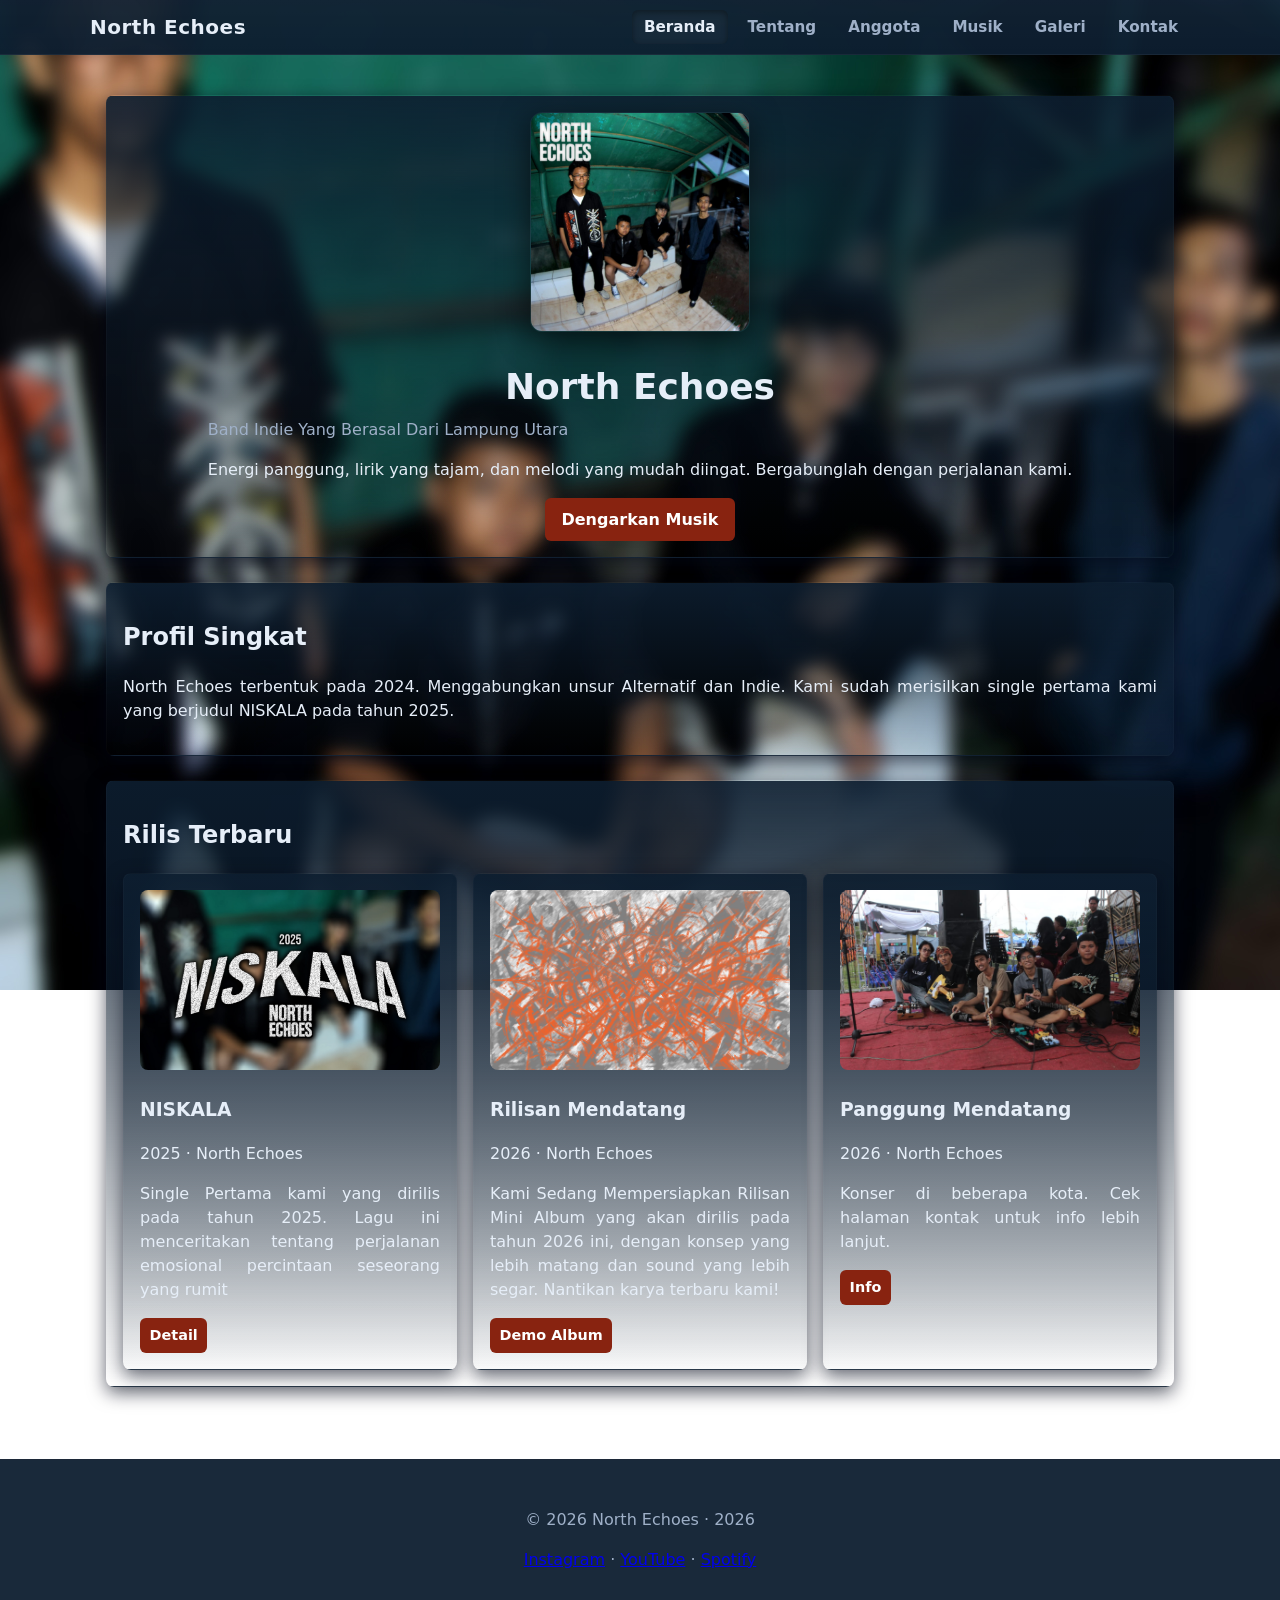
<file: index.html>
<!doctype html>
    <html lang="id">
    <head>
        <meta charset="utf-8" />
        <meta name="viewport" content="width=device-width,initial-scale=1" />
        <title>North Echoes — Beranda</title>
        <meta
        name="description"
        content="Profil resmi North Echoes. Musik, anggota, galeri, dan kontak."
        />
        <link rel="stylesheet" href="style.css" />
    </head>
    <body>
        <header class="site-header" role="banner">
        <div class="container header-inner">
            <a class="brand" href="index.html">North Echoes</a>
            <button
            id="nav-toggle"
            class="nav-toggle"
            aria-label="Buka navigasi"
            aria-expanded="false"
            >
            ☰
            </button>
            <nav
            id="main-nav"
            class="main-nav"
            role="navigation"
            aria-label="Navigasi utama"
            >
            <ul>
                <li><a href="index.html" class="nav-link">Beranda</a></li>
                <li><a href="about.html" class="nav-link">Tentang</a></li>
                <li><a href="members.html" class="nav-link">Anggota</a></li>
                <li><a href="music.html" class="nav-link">Musik</a></li>
                <li><a href="gallery.html" class="nav-link">Galeri</a></li>
                <li><a href="contact.html" class="nav-link">Kontak</a></li>
            </ul>
            </nav>
        </div>
        </header>

        <main class="container" role="main">
        <section class="hero card" aria-labelledby="hero-title">
            <div class="hero-inner">
            <img src="assets/img/PROFIL.jpg" alt="Foto band" />
            <div>
                <h1 id="hero-title">North Echoes</h1>
                <p class="tagline">Band Indie Yang Berasal Dari Lampung Utara</p>
                <p>
                Energi panggung, lirik yang tajam, dan melodi yang mudah diingat.
                Bergabunglah dengan perjalanan kami.
                </p>
                <a class="btn" href="https://open.spotify.com/track/5l24ja6qJP7RDgWS2ZbBqb?si=5c64fa61a758483d" target="_blank" rel="noopener noreferrer">Dengarkan Musik</a>
            </div>
            </div>
        </section>

        <section class="card" aria-labelledby="intro-title">
            <h2 id="intro-title">Profil Singkat</h2>
            <p>
            North Echoes terbentuk pada 2024. Menggabungkan unsur Alternatif dan Indie. Kami sudah merisilkan single pertama kami yang berjudul NISKALA pada tahun 2025.
            </p>
        </section>

        <section class="card" aria-labelledby="release-title">
            <h2 id="release-title">Rilis Terbaru</h2>
            <div class="grid">
            <article class="card release">
                <img
                src="assets/img/COVER CD NORTH.jpg"
                alt="Cover album"
                style="
                    width: 100%;
                    height: 180px;
                    object-fit: cover;
                    border-radius: 8px;
                "
                />
                <div>
                <h3>NISKALA</h3>
                <p class="muted">2025 · North Echoes</p>
                <p>
                    Single Pertama kami yang dirilis pada tahun 2025. Lagu ini menceritakan tentang perjalanan emosional percintaan seseorang yang rumit
                </p>
                <a class="btn small" href="https://open.spotify.com/track/5l24ja6qJP7RDgWS2ZbBqb?si=5c64fa61a758483d" target="_blank" rel="noopener noreferrer">Detail</a>
                </div>
            </article>

            <article class="card release">
                <img
                src="assets/img/ab.png"
                alt="Cover album"
                style="
                    width: 100%;
                    height: 180px;
                    object-fit: cover;
                    border-radius: 8px;
                "
                />
                <h3>Rilisan Mendatang</h3>
                <p class="muted">2026 · North Echoes</p>
                <p>
                Kami Sedang Mempersiapkan Rilisan Mini Album yang akan dirilis pada tahun 2026 ini, dengan konsep yang lebih matang dan sound yang lebih segar. Nantikan karya terbaru kami!
                </p>
                <a class="btn small" href="music.html">Demo Album</a>
            </article>

            <article class="card release">
                <img
                src="assets/img/tur.jpeg"
                alt="Foto tur"
                style="
                    width: 100%;
                    height: 180px;
                    object-fit: cover;
                    border-radius: 8px;
                "
                />
                <h3>Panggung Mendatang</h3>
                <p class="muted">2026 · North Echoes</p>
                <p>Konser di beberapa kota. Cek halaman kontak untuk info lebih lanjut.</p>
                <a class="btn small" href="contact.html">Info</a>
            </article>
            </div>
        </section>
        </main>

        <footer class="site-footer" role="contentinfo">
        <div class="container">
            <p style="text-align: center;">© <span id="year"></span> North Echoes · 2026</p>
            <div class="socials" aria-label="Tautan sosial">
            <a href="https://www.instagram.com/northechoes" target="_blank" aria-label="Instagram">Instagram</a> ·
            <a href="https://www.youtube.com/@Northechoesofficial" target="_blank" aria-label="YouTube">YouTube</a> ·
            <a href="https://open.spotify.com/artist/06h4cviSYvKO4dbQOSNvBO?si=otBNqKcARnS9hMV6UJ-RwA" target="_blank" aria-label="Spotify">Spotify</a>
            </div>
        </div>
        </footer>

        <script src="main.js"></script>
    </body>
    </html>
</file>
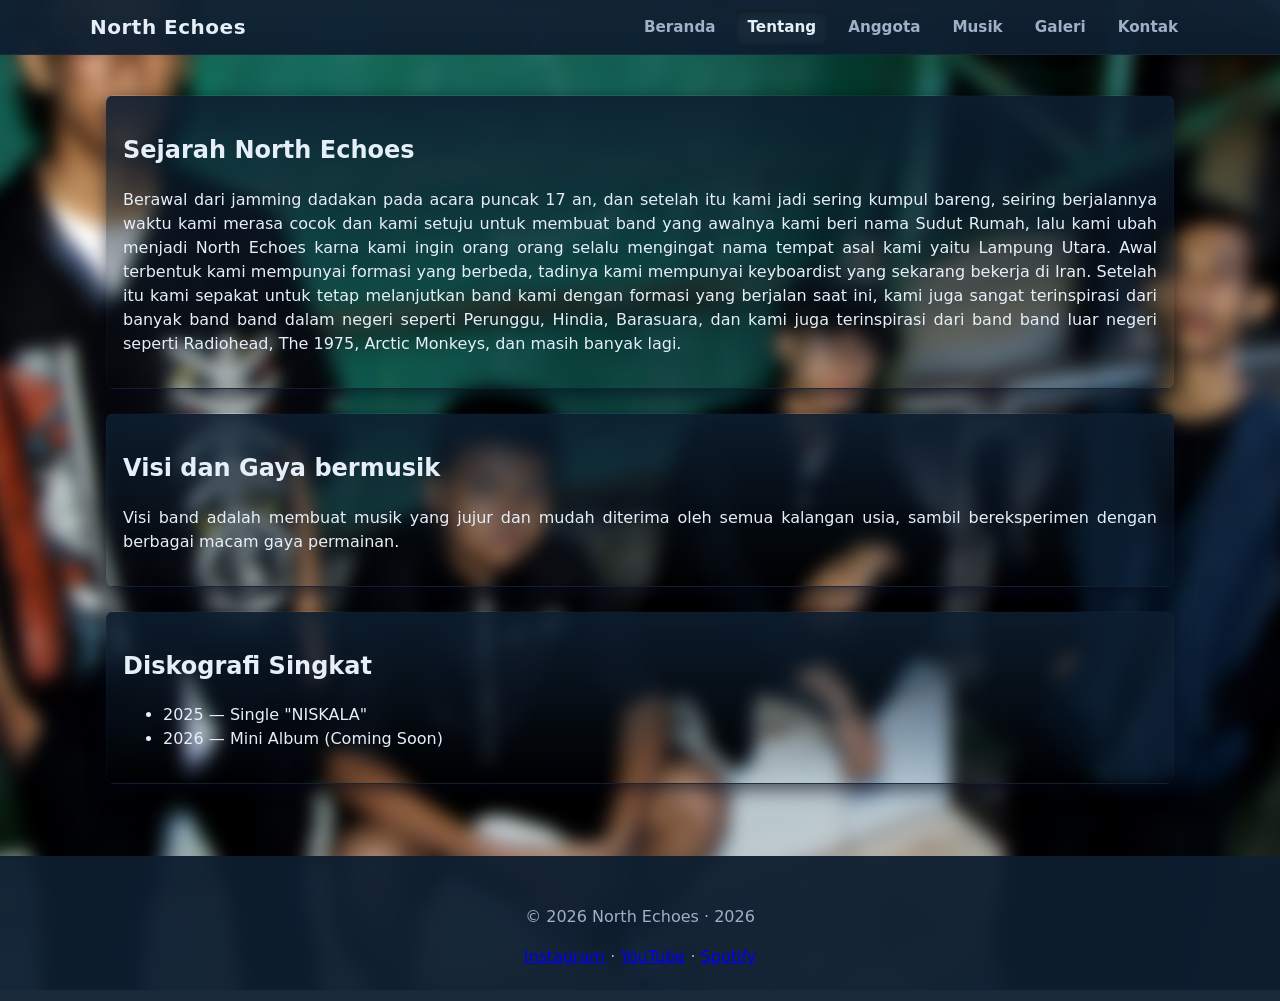
<file: about.html>
<!doctype html>
    <html lang="id">
    <head>
        <meta charset="utf-8" />
        <meta name="viewport" content="width=device-width,initial-scale=1" />
        <title>North Echoes — Tentang</title>
        <meta name="description" content="Sejarah dan visi North Echoes" />
        <link rel="stylesheet" href="style.css" />
    </head>
    <body>
        <header class="site-header">
        <div class="container header-inner">
            <a class="brand" href="index.html">North Echoes</a>
            <button
            id="nav-toggle"
            class="nav-toggle"
            aria-label="Buka navigasi"
            aria-expanded="false"
            >
            ☰
            </button>
            <nav id="main-nav" class="main-nav" aria-label="Navigasi utama">
            <ul>
                <li><a href="index.html" class="nav-link">Beranda</a></li>
                <li><a href="about.html" class="nav-link">Tentang</a></li>
                <li><a href="members.html" class="nav-link">Anggota</a></li>
                <li><a href="music.html" class="nav-link">Musik</a></li>
                <li><a href="gallery.html" class="nav-link">Galeri</a></li>
                <li><a href="contact.html" class="nav-link">Kontak</a></li>
            </ul>
            </nav>
        </div>
        </header>

        <main class="container">
        <section class="card">
            <h1>Sejarah North Echoes</h1>
            <p>
            Berawal dari jamming dadakan pada acara puncak 17 an, dan setelah itu kami jadi sering kumpul bareng, seiring berjalannya waktu kami merasa cocok dan kami setuju untuk membuat band yang awalnya kami beri nama Sudut Rumah, lalu kami ubah menjadi North Echoes karna kami ingin orang orang selalu mengingat nama tempat asal kami yaitu Lampung Utara. Awal terbentuk kami mempunyai formasi yang berbeda, tadinya kami mempunyai keyboardist yang sekarang bekerja di Iran. Setelah itu kami sepakat untuk tetap melanjutkan band kami dengan formasi yang berjalan saat ini, kami juga sangat terinspirasi dari banyak band band dalam negeri seperti Perunggu, Hindia, Barasuara, dan kami juga terinspirasi dari band band luar negeri seperti Radiohead, The 1975, Arctic Monkeys, dan masih banyak lagi.
            </p>
        </section>

        <section class="card">
            <h2>Visi dan Gaya bermusik</h2>
            <p>
            Visi band adalah membuat musik yang jujur dan mudah diterima oleh semua kalangan usia, sambil
            bereksperimen dengan berbagai macam gaya permainan.
            </p>
        </section>

        <section class="card">
            <h2>Diskografi Singkat</h2>
            <ul>
            <li>2025 — Single "NISKALA"</li>
            <li>2026 — Mini Album (Coming Soon)</li>
            </ul>
        </section>
        </main>

        <footer class="site-footer" role="contentinfo">
        <div class="container">
            <p style="text-align: center;">© <span id="year"></span> North Echoes · 2026</p>
            <div class="socials" aria-label="Tautan sosial">
            <a href="https://www.instagram.com/northechoes" target="_blank" aria-label="Instagram">Instagram</a> ·
            <a href="https://www.youtube.com/@Northechoesofficial" target="_blank" aria-label="YouTube">YouTube</a> ·
            <a href="https://open.spotify.com/artist/06h4cviSYvKO4dbQOSNvBO?si=otBNqKcARnS9hMV6UJ-RwA" target="_blank" aria-label="Spotify">Spotify</a>
            </div>
        </div>
        </footer>

        <script src="main.js"></script>
    </body>
    </html>
</file>
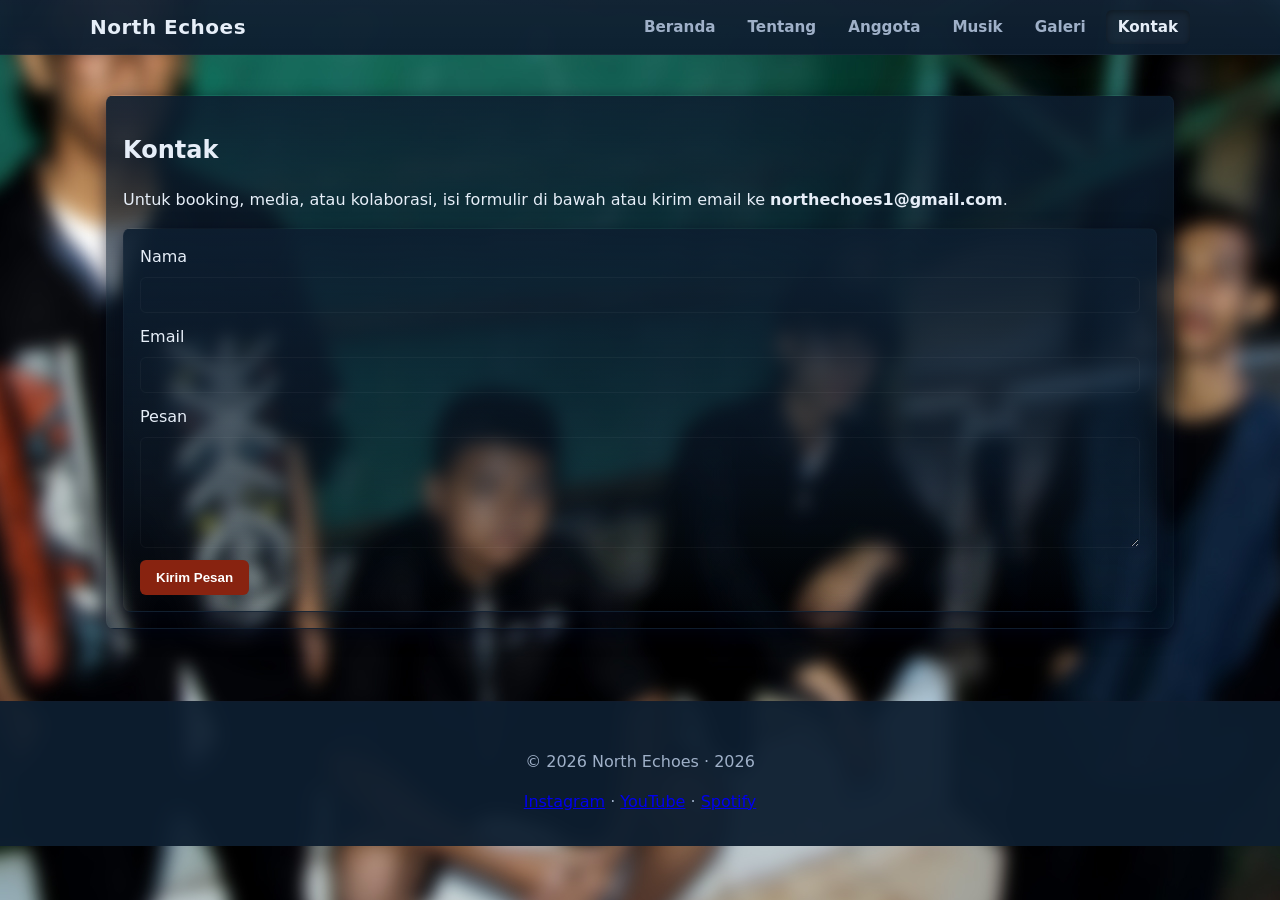
<file: contact.html>
<!doctype html>
    <html lang="id">
    <head>
        <meta charset="utf-8" />
        <meta name="viewport" content="width=device-width,initial-scale=1" />
        <title>North Echoes — Kontak</title>
        <meta
        name="description"
        content="Hubungi North Echoes untuk booking, media, atau kolaborasi"
        />
        <link rel="stylesheet" href="style.css" />
    </head>
    <body>
        <header class="site-header">
        <div class="container header-inner">
            <a class="brand" href="index.html">North Echoes</a>
            <button
            id="nav-toggle"
            class="nav-toggle"
            aria-label="Buka navigasi"
            aria-expanded="false"
            >
            ☰
            </button>
            <nav id="main-nav" class="main-nav" aria-label="Navigasi utama">
            <ul>
                <li><a href="index.html" class="nav-link">Beranda</a></li>
                <li><a href="about.html" class="nav-link">Tentang</a></li>
                <li><a href="members.html" class="nav-link">Anggota</a></li>
                <li><a href="music.html" class="nav-link">Musik</a></li>
                <li><a href="gallery.html" class="nav-link">Galeri</a></li>
                <li><a href="contact.html" class="nav-link">Kontak</a></li>
            </ul>
            </nav>
        </div>
        </header>

        <main class="container">
        <section class="card">
            <h1>Kontak</h1>
            <p>
            Untuk booking, media, atau kolaborasi, isi formulir di bawah atau
            kirim email ke <strong>northechoes1@gmail.com</strong>.
            </p>

            <form
            class="card"
            method="post"
            action="https://formspree.io/f/meedappz"

            aria-label="Formulir kontak"
            >
            <div class="form-row">
                <label for="name">Nama</label>
                <input id="name" name="name" type="text" required />
            </div>

            <div class="form-row">
                <label for="email">Email</label>
                <input id="email" name="email" type="email" required />
            </div>

            <div class="form-row">
                <label for="message">Pesan</label>
                <textarea id="message" name="message" rows="6" required></textarea>
            </div>

            <button class="btn" type="submit">Kirim Pesan</button>
            </form>
        </section>
        </main>

        <footer class="site-footer" role="contentinfo">
        <div class="container">
            <p style="text-align: center;">© <span id="year"></span> North Echoes · 2026</p>
            <div class="socials" aria-label="Tautan sosial">
            <a href="https://www.instagram.com/northechoes" target="_blank" aria-label="Instagram">Instagram</a> ·
            <a href="https://www.youtube.com/@Northechoesofficial" target="_blank" aria-label="YouTube">YouTube</a> ·
            <a href="https://open.spotify.com/artist/06h4cviSYvKO4dbQOSNvBO?si=otBNqKcARnS9hMV6UJ-RwA" target="_blank" aria-label="Spotify">Spotify</a>
            </div>
        </div>
        </footer>

        <script src="main.js"></script>
    </body>
    </html>
</file>
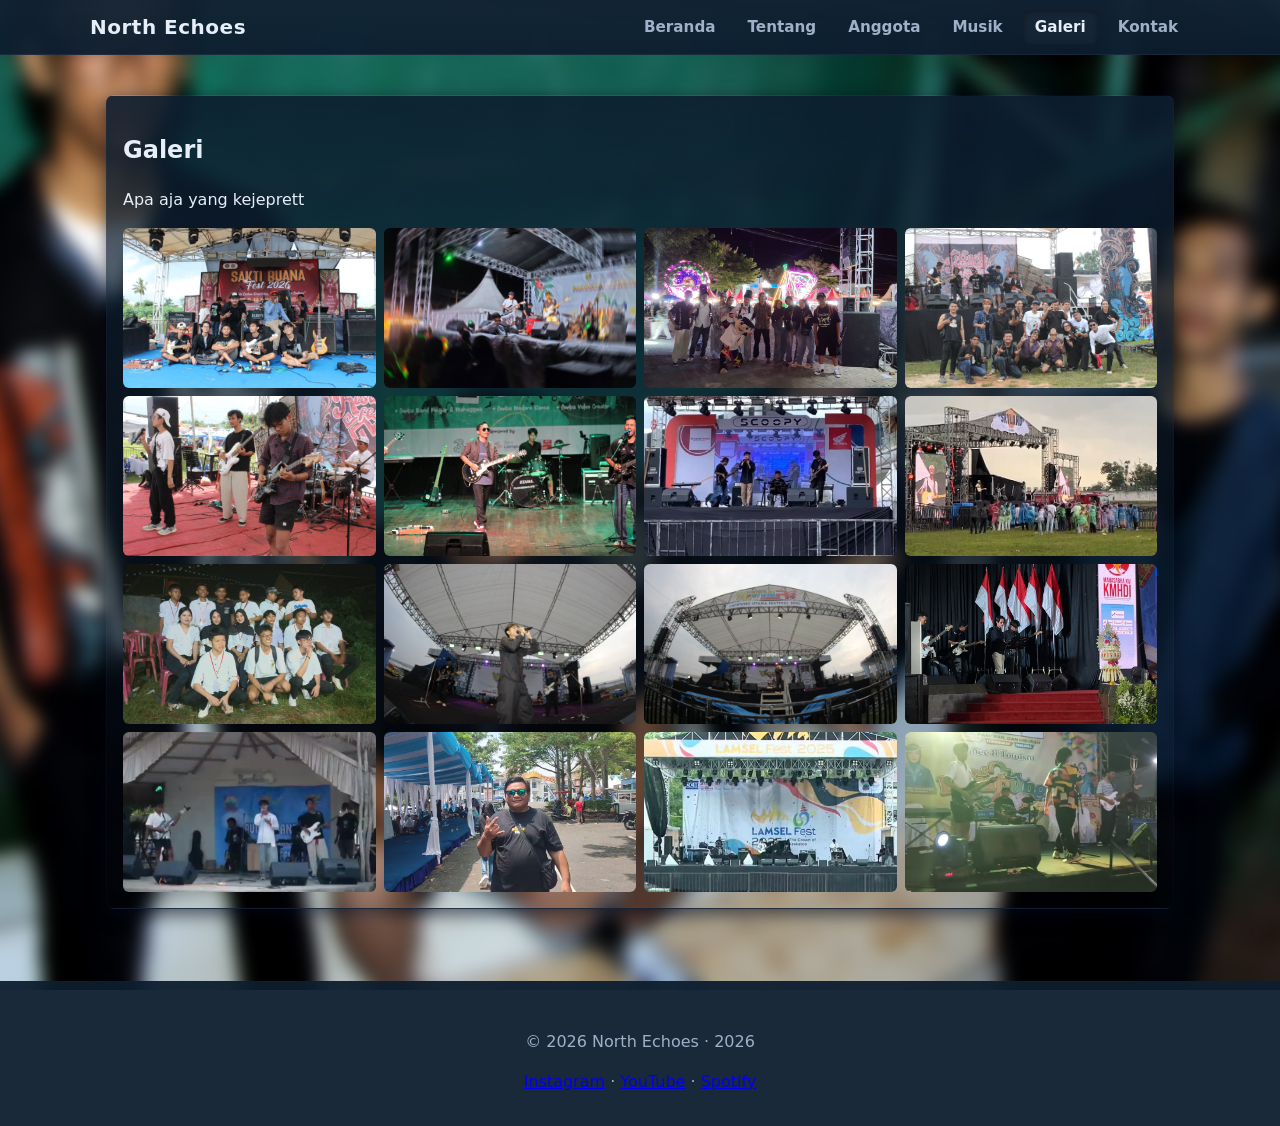
<file: gallery.html>
<!doctype html>
    <html lang="id">
    <head>
        <meta charset="utf-8" />
        <meta name="viewport" content="width=device-width,initial-scale=1" />
        <title>North Echoes — Galeri</title>
        <meta name="description" content="Foto konser dan poster North Echoes" />
        <link rel="stylesheet" href="style.css" />
    </head>
    <body>
        <header class="site-header">
        <div class="container header-inner">
            <a class="brand" href="index.html">North Echoes</a>
            <button
            id="nav-toggle"
            class="nav-toggle"
            aria-label="Buka navigasi"
            aria-expanded="false"
            >
            ☰
            </button>
            <nav id="main-nav" class="main-nav" aria-label="Navigasi utama">
            <ul>
                <li><a href="index.html" class="nav-link">Beranda</a></li>
                <li><a href="about.html" class="nav-link">Tentang</a></li>
                <li><a href="members.html" class="nav-link">Anggota</a></li>
                <li><a href="music.html" class="nav-link">Musik</a></li>
                <li><a href="gallery.html" class="nav-link">Galeri</a></li>
                <li><a href="contact.html" class="nav-link">Kontak</a></li>
            </ul>
            </nav>
        </div>
        </header>

        <main class="container">
        <section class="card">
            <h1>Galeri</h1>
            <p>Apa aja yang kejeprett</p>

            <div class="gallery-grid">
            <img src="assets/img/p1.jpeg" alt="Konser 1" />
            <img src="assets/img/p3.jpg" alt="Konser 2" />
            <img src="assets/img/p4.jpg" alt="Poster" />
            <img src="assets/img/p5.jpeg" alt="Backstage" />

            <img src="assets/img/p6.jpeg" alt="Latihan" />
            <img src="assets/img/p7.png" alt="Fans" />
            <img src="assets/img/p8.png" alt="Album art" />
            <img src="assets/img/p9.png" alt="Merch" />

            <img src="assets/img/a1.jpg" alt="Latihan" />
            <img src="assets/img/a2.JPG" alt="Fans" />
            <img src="assets/img/a3.JPG" alt="Album art" />
            <img src="assets/img/a4.png" alt="Merch" />

            <img src="assets/img/b1.png" alt="Latihan" />
            <img src="assets/img/b2.png" alt="Fans" />
            <img src="assets/img/b3.png" alt="Album art" />
            <img src="assets/img/b4.png" alt="Merch" />
            </div>
        </section>
        </main>

        <footer class="site-footer" role="contentinfo">
        <div class="container">
            <p style="text-align: center;">© <span id="year"></span> North Echoes · 2026</p>
            <div class="socials" aria-label="Tautan sosial">
            <a href="https://www.instagram.com/northechoes" target="_blank" aria-label="Instagram">Instagram</a> ·
            <a href="https://www.youtube.com/@Northechoesofficial" target="_blank" aria-label="YouTube">YouTube</a> ·
            <a href="https://open.spotify.com/artist/06h4cviSYvKO4dbQOSNvBO?si=otBNqKcARnS9hMV6UJ-RwA" target="_blank" aria-label="Spotify">Spotify</a>
            </div>
        </div>
        </footer>

        <script src="main.js"></script>
    </body>
    </html>
</file>
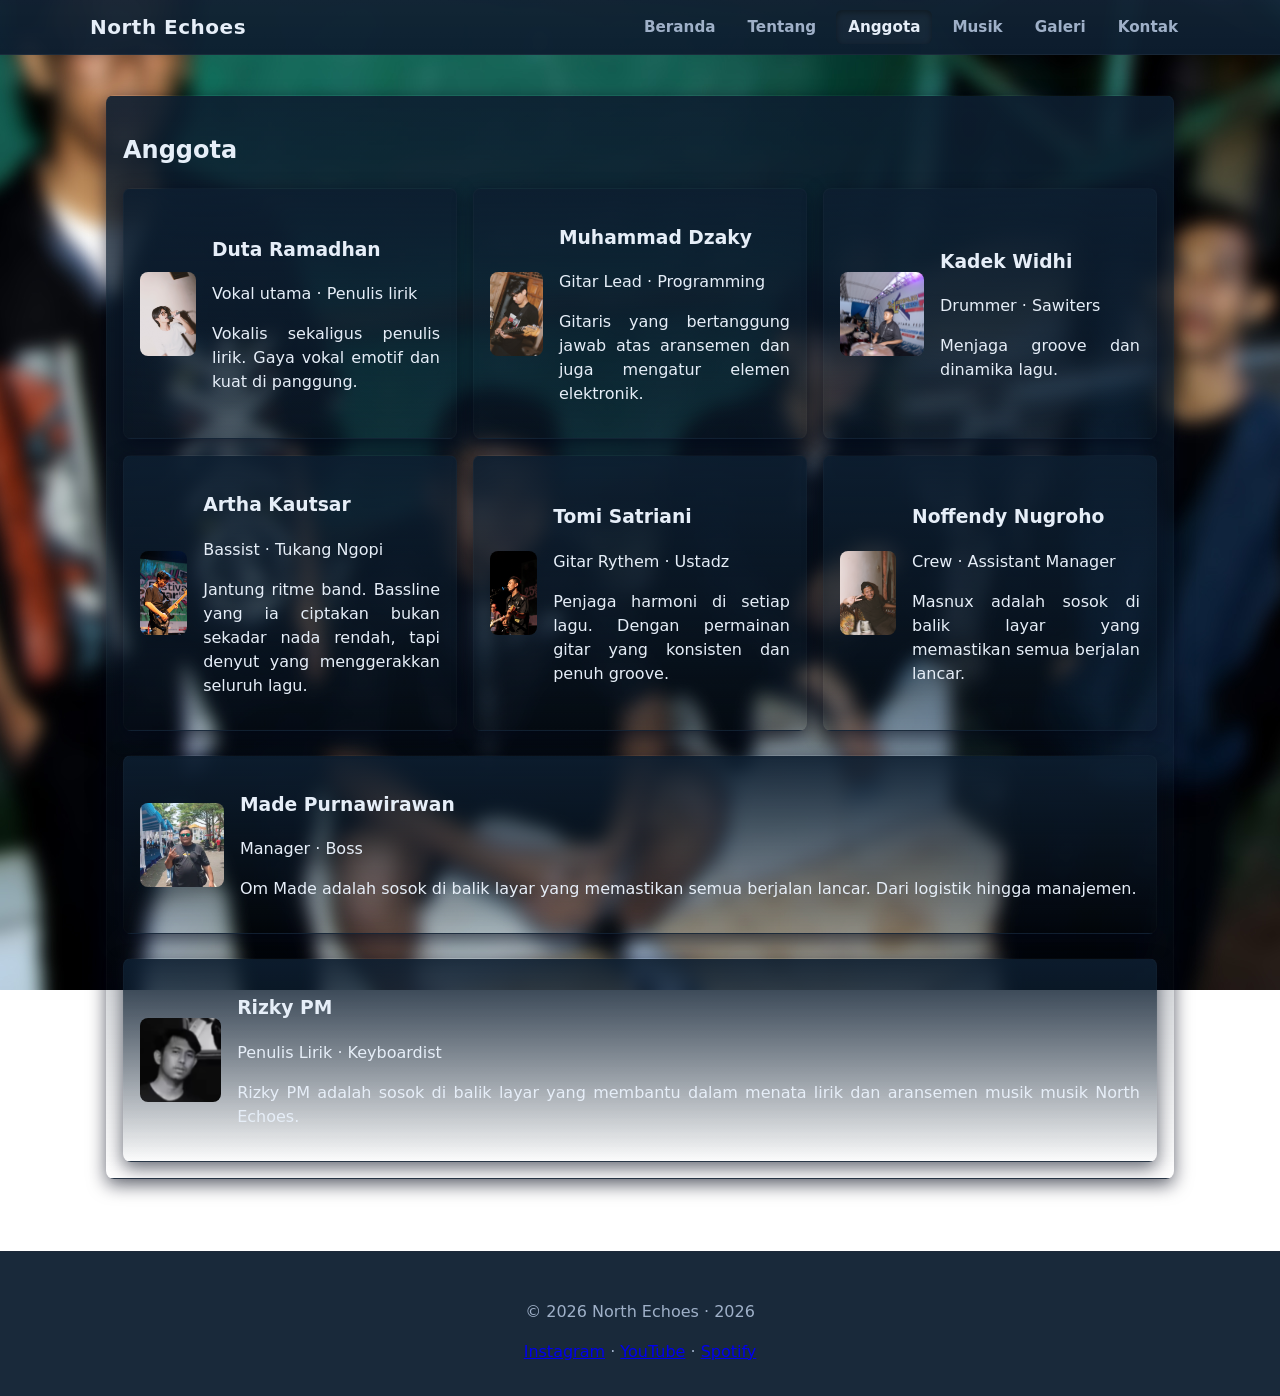
<file: members.html>
<!doctype html>
    <html lang="id">
    <head>
        <meta charset="utf-8" />
        <meta name="viewport" content="width=device-width,initial-scale=1" />
        <title>North Echoes — Anggota</title>
        <meta name="description" content="Profil anggota North Echoes" />
        <link rel="stylesheet" href="style.css" />
    </head>
    <body>
        <header class="site-header">
        <div class="container header-inner">
            <a class="brand" href="index.html">North Echoes</a>
            <button
            id="nav-toggle"
            class="nav-toggle"
            aria-label="Buka navigasi"
            aria-expanded="false"
            >
            ☰
            </button>
            <nav id="main-nav" class="main-nav" aria-label="Navigasi utama">
            <ul>
                <li><a href="index.html" class="nav-link">Beranda</a></li>
                <li><a href="about.html" class="nav-link">Tentang</a></li>
                <li><a href="members.html" class="nav-link">Anggota</a></li>
                <li><a href="music.html" class="nav-link">Musik</a></li>
                <li><a href="gallery.html" class="nav-link">Galeri</a></li>
                <li><a href="contact.html" class="nav-link">Kontak</a></li>
            </ul>
            </nav>
        </div>
        </header>

        <main class="container">
        <section class="card">
            <h1>Anggota</h1>
            <div class="grid">
            <div class="card member">
                <img src="assets/img/dut.jpg" alt="vokalis" />
                <div>
                <h3>Duta Ramadhan</h3>
                <p class="muted">Vokal utama · Penulis lirik</p>
                <p>
                    Vokalis sekaligus penulis lirik. Gaya vokal emotif dan kuat di
                    panggung.
                </p>
                </div>
            </div>

            <div class="card member">
                <img src="assets/img/jek.png" alt="Foto gitaris" />
                <div>
                <h3>Muhammad Dzaky</h3>
                <p class="muted">Gitar Lead · Programming</p>
                <p>
                    Gitaris yang bertanggung jawab atas aransemen dan juga mengatur elemen
                    elektronik.
                </p>
                </div>
            </div>

            <div class="card member">
                <img src="assets/img/kdek.jpg" alt="Foto drummer" />
                <div>
                <h3>Kadek Widhi</h3>
                <p class="muted">Drummer · Sawiters</p>
                <p>
                    Menjaga groove dan dinamika lagu.
                </p>
                </div>
            </div>
            

            <div class="card member">
                <img src="assets/img/cempluk.JPG" alt="Foto gitaris" />
                <div>
                <h3>Artha Kautsar</h3>
                <p class="muted">Bassist · Tukang Ngopi</p>
                <p>
                    Jantung ritme band. Bassline yang ia ciptakan bukan sekadar nada rendah, tapi denyut yang menggerakkan seluruh lagu.
                </p>
                </div>
            </div>

            <div class="card member">
                <img src="assets/img/masmur.JPG" alt="Foto gitaris" />
                <div>
                <h3>Tomi Satriani</h3>
                <p class="muted">Gitar Rythem · Ustadz</p>
                <p>
                    Penjaga harmoni di setiap lagu. Dengan permainan gitar yang konsisten dan penuh groove.
                </p>
                </div>
            </div>

            <div class="card member">
                <img src="assets/img/masnux.jpg" alt="Foto" />
                <div>
                <h3>Noffendy Nugroho</h3>
                <p class="muted">Crew · Assistant Manager</p>
                <p>
                    Masnux adalah sosok di balik layar yang memastikan semua berjalan lancar.
                </p>
                </div>
            </div>
            </div>

            <br>

            <div class="card member">
                <img src="assets/img/b2.png" alt="Foto" />
                <div>
                <h3>Made Purnawirawan</h3>
                <p class="muted">Manager · Boss</p>
                <p>
                    Om Made adalah sosok di balik layar yang memastikan semua berjalan lancar. Dari logistik hingga manajemen.
                </p>
                </div>
            </div>

            <br>

            <div class="card member">
                <img src="assets/img/kik.png" alt="Foto" />
                <div>
                <h3>Rizky PM</h3>
                <p class="muted">Penulis Lirik · Keyboardist</p>
                <p>
                    Rizky PM adalah sosok di balik layar yang membantu dalam menata lirik dan aransemen musik musik North Echoes.
                </p>
                </div>
            </div>

        </section>
        </main>
        

        <footer class="site-footer" role="contentinfo">
        <div class="container">
            <p style="text-align: center;">© <span id="year"></span> North Echoes · 2026</p>
            <div class="socials" aria-label="Tautan sosial">
            <a href="https://www.instagram.com/northechoes" target="_blank" aria-label="Instagram">Instagram</a> ·
            <a href="https://www.youtube.com/@Northechoesofficial" target="_blank" aria-label="YouTube">YouTube</a> ·
            <a href="https://open.spotify.com/artist/06h4cviSYvKO4dbQOSNvBO?si=otBNqKcARnS9hMV6UJ-RwA" target="_blank" aria-label="Spotify">Spotify</a>
            </div>
        </div>
        </footer>

        <script src="main.js"></script>
    </body>
    </html>
</file>
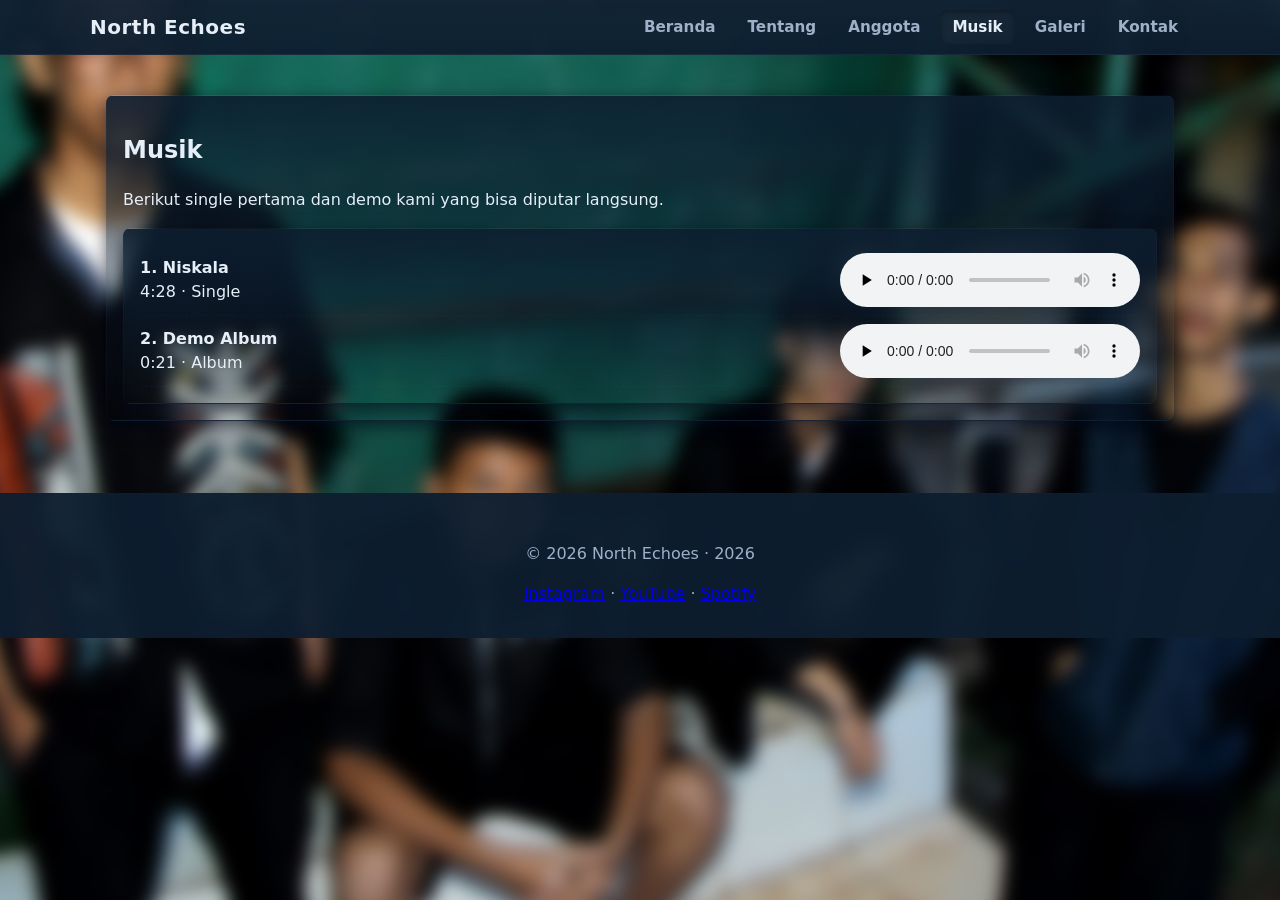
<file: music.html>
<!doctype html>
    <html lang="id">
    <head>
        <meta charset="utf-8" />
        <meta name="viewport" content="width=device-width,initial-scale=1" />
        <title>North Echoes — Musik</title>
        <meta name="description" content="Daftar lagu dan album North Echoes" />
        <link rel="stylesheet" href="style.css" />
    </head>
    <body>
        <header class="site-header">
        <div class="container header-inner">
            <a class="brand" href="index.html">North Echoes</a>
            <button
            id="nav-toggle"
            class="nav-toggle"
            aria-label="Buka navigasi"
            aria-expanded="false"
            >
            ☰
            </button>
            <nav id="main-nav" class="main-nav" aria-label="Navigasi utama">
            <ul>
                <li><a href="index.html" class="nav-link">Beranda</a></li>
                <li><a href="about.html" class="nav-link">Tentang</a></li>
                <li><a href="members.html" class="nav-link">Anggota</a></li>
                <li><a href="music.html" class="nav-link">Musik</a></li>
                <li><a href="gallery.html" class="nav-link">Galeri</a></li>
                <li><a href="contact.html" class="nav-link">Kontak</a></li>
            </ul>
            </nav>
        </div>
        </header>

        <main class="container">
        <section class="card">
            <h1>Musik</h1>
            <p>
            Berikut single pertama dan demo kami yang bisa diputar langsung.
            </p>

            <div class="card">
            <div class="track">
                <div>
                <strong>1. Niskala</strong>
                <div class="muted">4:28 · Single</div>
                </div>
                <audio controls preload="none">
                <source src="assets/music/MASTER ZAKI.mp3" type="audio/mpeg" />
                Browser Anda tidak mendukung pemutar audio.
                </audio>
            </div>

            <div class="track">
                <div>
                <strong>2. Demo Album</strong>
                <div class="muted">0:21 · Album</div>
                </div>
                <audio controls preload="none">
                <source src="assets/music/2 - 01 Start.mp3" type="audio/mpeg" />
                Browser Anda tidak mendukung pemutar audio.
                </audio>
            </div>

        </section>
        </main>

        <footer class="site-footer" role="contentinfo">
        <div class="container">
            <p style="text-align: center;">© <span id="year"></span> North Echoes · 2026</p>
            <div class="socials" aria-label="Tautan sosial">
            <a href="https://www.instagram.com/northechoes" target="_blank" aria-label="Instagram">Instagram</a> ·
            <a href="https://www.youtube.com/@Northechoesofficial" target="_blank" aria-label="YouTube">YouTube</a> ·
            <a href="https://open.spotify.com/artist/06h4cviSYvKO4dbQOSNvBO?si=otBNqKcARnS9hMV6UJ-RwA" target="_blank" aria-label="Spotify">Spotify</a>
            </div>
        </div>
        </footer>

        <script src="main.js"></script>
    </body>
    </html>
</file>
<file: style.css>
:root{
    --bg:#071021;
    --card:#0b1220;
    --accent:#882310;
    --text:#e6eef8;
    --muted:#9fb0c8;
    --container:1100px;
    --gap:1rem;
    --radius:8px;
    font-family: Inter, system-ui, -apple-system, "Segoe UI", Roboto, "Helvetica Neue", Arial, sans-serif;
    }

    *{box-sizing:border-box}
    html,body{height:100%}
    body{
    margin:0;
    background-image: url(assets/img/bg.jpg);
    background-position: center;
    background-repeat: no-repeat;
    background-attachment: fixed;
    color:var(--text);
    line-height:1.5;
    -webkit-font-smoothing:antialiased;
    -moz-osx-font-smoothing:grayscale;
    }

    .container{
    max-width:var(--container);
    margin:0 auto;
    padding:1rem;
    }

    p {
      text-align: justify;
    }

    .site-header{
    border-bottom:1px solid rgba(255,255,255,0.03);
    background:linear-gradient(180deg, rgba(255,255,255,0.02), transparent);
    position:sticky;
    top:0;
    z-index:40;
    background-color: rgba(13, 30, 48, 95%);
    }

    .header-inner{
    display:flex;
    align-items:center;
    justify-content:space-between;
    gap:var(--gap);
    padding:0.75rem 0;
    

    }

    .brand{
    font-weight:800;
    font-size:1.25rem;
    color:var(--text);
    text-decoration:none;
    letter-spacing:0.5px;
    }

    .nav-toggle{
    display:none;
    background:none;
    border:0;
    color:var(--text);
    font-size:1.5rem;
    }

    .main-nav ul{
    list-style:none;
    margin:0;
    padding:0;
    display:flex;
    gap:0.5rem;
    align-items:center;
    }

    .main-nav a{
    color:var(--muted);
    text-decoration:none;
    padding:.5rem .75rem;
    border-radius:6px;
    font-weight:600;
    font-size:0.95rem;
    }

    .main-nav a:hover,
    .main-nav a.active{
    color:var(--text);
    background:rgba(255,255,255,0.03);
    box-shadow:0 2px 6px rgba(0,0,0,0.4) inset;
    }

    /* Hero */
    .hero{
    padding:3rem 0;
    text-align:center;
    display:grid;
    gap:1rem;
    align-items:center;
    }

    .hero .hero-inner{
    display:flex;
    gap:1.5rem;
    align-items:center;
    justify-content:center;
    flex-wrap:wrap;
    }

    .hero img{
    width:220px;
    height:220px;
    object-fit:cover;
    border-radius:12px;
    box-shadow:0 8px 30px rgba(0,0,0,0.6);
    border:1px solid rgba(255,255,255,0.03);
    }

    .hero h1{font-size:2.25rem;margin:.25rem 0}
    .tagline{color:var(--muted);margin:0}

    /* Sections */
    section{margin:1.5rem 0;padding:1rem 0}
    .card{
    background:linear-gradient(180deg, rgba(13, 30, 48, 90%), transparent);
    border-radius:var(--radius);
    padding:1rem;
    box-shadow:0 6px 18px rgba(2,6,23,0.6);
    border:1px solid rgba(255,255,255,0.02);
    }

    /* Releases and members */
    .grid{
    display:grid;
    row-gap:1rem;
    column-gap:1rem ;
    grid-template-columns:repeat(3,1fr);
    }

    .member{
    display:flex;
    gap:1rem;
    align-items:center;
    }

    .member img{
    width:84px;height:84px;object-fit:cover;border-radius:8px;
    }

    /* Music list */
    .track{
    display:flex;
    gap:1rem;
    align-items:center;
    justify-content:space-between;
    padding:.5rem 0;
    border-bottom:1px dashed rgba(255,255,255,0.02);
    }

    /* Gallery */
    .gallery-grid{
    display:grid;
    gap:0.5rem;
    grid-template-columns:repeat(4,1fr);
    }

    .gallery-grid img{
    width:100%;
    height:160px;
    object-fit:cover;
    border-radius:6px;
    }

    /* Contact */
    .form-row{display:grid;gap:.5rem;margin-bottom:.75rem}
    input[type="text"],input[type="email"],textarea{
    width:100%;
    padding:.6rem;
    border-radius:6px;
    border:1px solid rgba(255,255,255,0.04);
    background:transparent;
    color:var(--text);
    resize:vertical;
    }

    /* Buttons */
    .btn{
    display:inline-block;
    background:var(--accent);
    color:#fff;
    padding:.6rem 1rem;
    border-radius:6px;
    text-decoration:none;
    font-weight:700;
    border:0;
    cursor:pointer;
    }

    .small{padding:.4rem .6rem;font-size:.9rem}

    /* Footer */
    .site-footer{
    border-top:1px solid rgba(138, 20, 20, 0.03);
    padding:1rem 0;
    margin-top:2rem;
    color:var(--muted);
    display:flex;
    justify-content:space-between;
    align-items:center;
    gap:1rem;
    flex-wrap:wrap;
    background-color: rgba(13, 30, 48, 95%);
    }

    /* Responsive */
    @media(max-width:1000px){
    .grid{grid-template-columns:repeat(2,1fr)}
    .gallery-grid{grid-template-columns:repeat(3,1fr)}
    }

    @media(max-width:700px){
    .main-nav{display:none}
    .nav-toggle{display:block}
    .main-nav.open{display:block;position:absolute;top:64px;right:1rem;background:var(--card);padding:1rem;border-radius:8px}
    .main-nav ul{flex-direction:column}
    .grid{grid-template-columns:1fr}
    .gallery-grid{grid-template-columns:repeat(2,1fr)}
    .hero img{width:160px;height:160px}
    }
</file>
